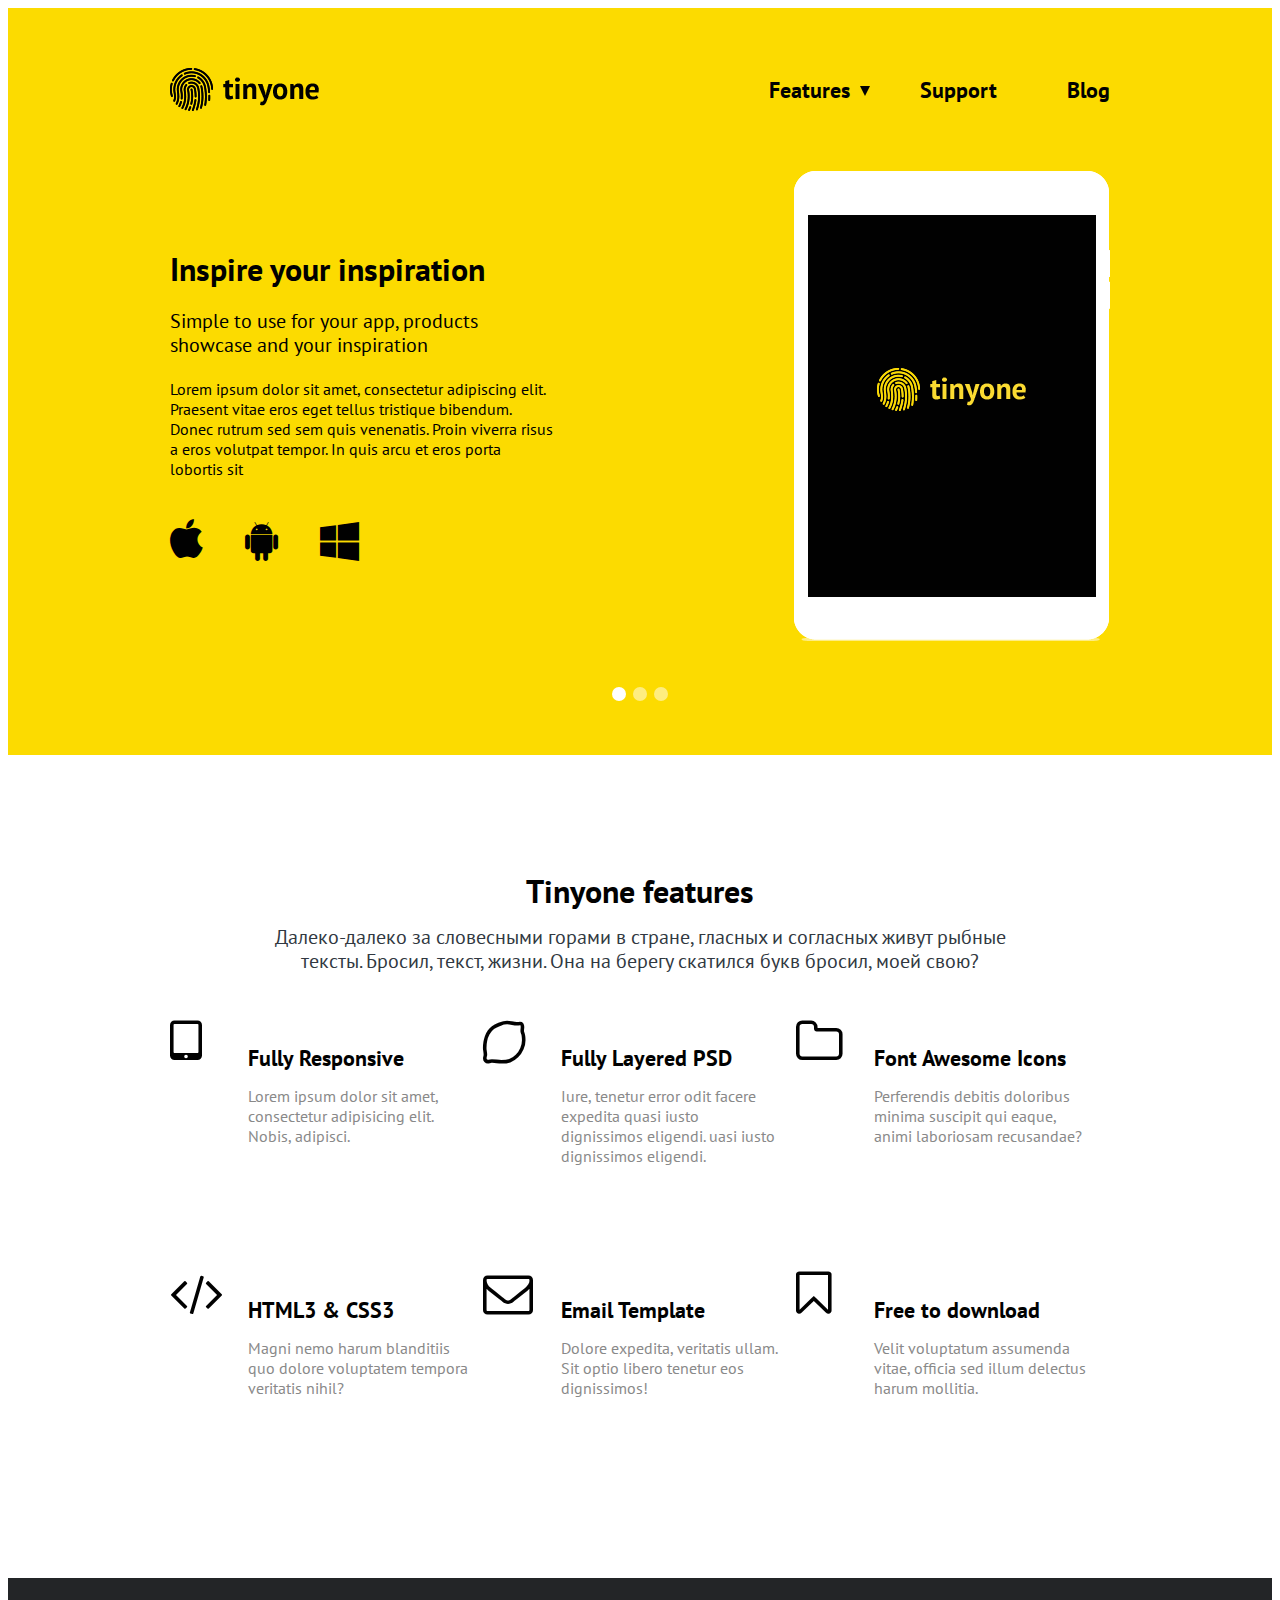
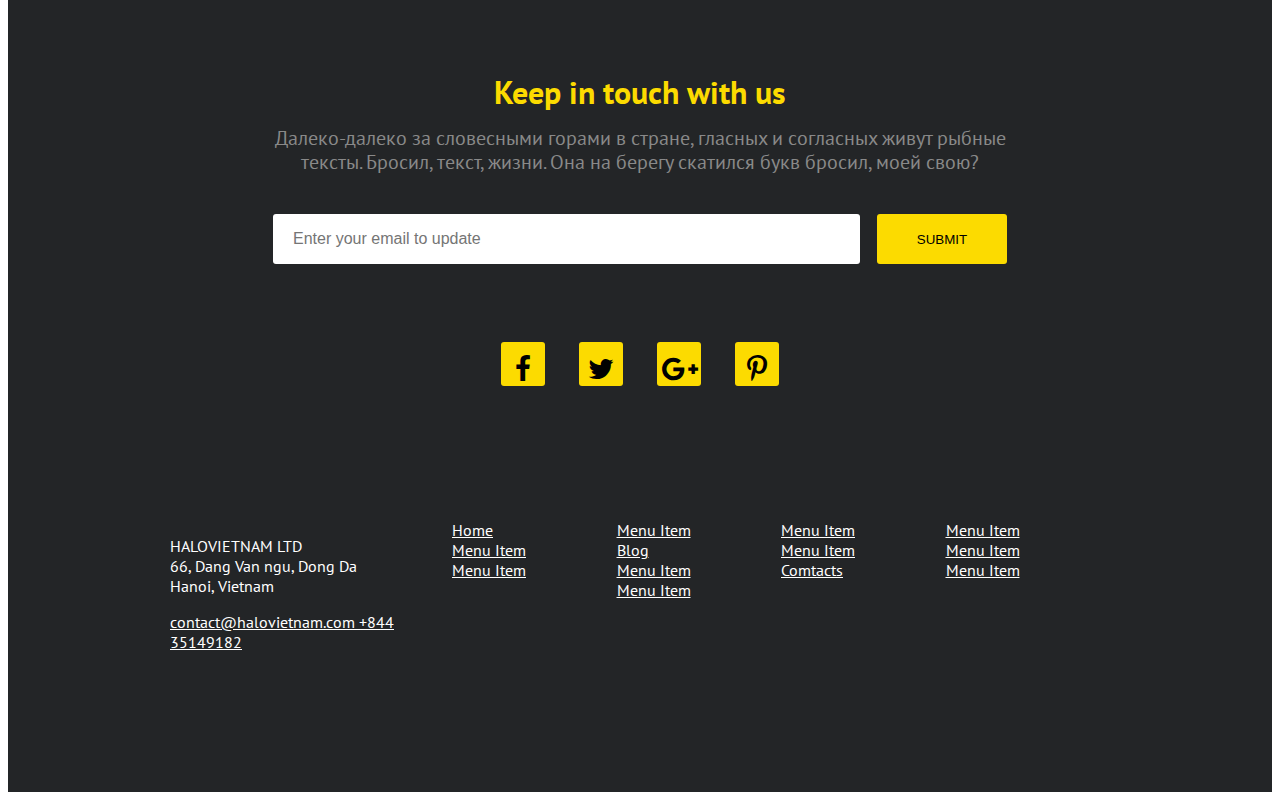
<file: index.html>
<!DOCTYPE html>
<html lang="en">

<head>
  <meta charset="UTF-8">
  <title>Tinyone</title>
  <!--  <link rel="stylesheet" href="css/reset.css">-->
  <link href="https://fonts.googleapis.com/css?family=PT+Sans:400,700" rel="stylesheet">
  <link rel="stylesheet" href="plugins/font-awesome/css/font-awesome.min.css">
  <link rel="stylesheet" href="css/styles.css">
</head>

<body>

  <header>
    <div class="container">

      <a class="logo" href="index.html">
        <img src="images/logo.png" alt="Tinyone">
      </a>

      <nav class="main-navigation">
        <ul class="menu">
          <li>
            <a href="#">Features</a>
          </li>
          <li>
            <a href="#">Support</a>
          </li>
          <li>
            <a href="#">Blog</a>
          </li>
        </ul>
      </nav>

    </div>
    <!-- .container -->
  </header>

  <main>
    <section class="slider">
      <div class="container">

        <div class="slide-content">
          <div class="slider-columns info">
            <h2 class="title">Inspire your inspiration</h2>
            <h3 class="subtitle">Simple to use for your app, products showcase and your inspiration</h3>
            <p class="text">Lorem ipsum dolor sit amet, consectetur adipiscing elit. Praesent vitae eros eget tellus tristique bibendum. Donec rutrum sed sem quis venenatis. Proin viverra risus a eros volutpat tempor. In quis arcu et eros porta lobortis sit</p>
            <ul class="os">
              <li>
                <a href="www.apple.com" target="_blank">
                  <i class="fa fa-apple" aria-hidden="true"></i>
                </a>
              </li>
              <li>
                <a href="www.android.com" target="_blank">
                  <i class="fa fa-android" aria-hidden="true"></i>
                </a>
              </li>
              <li>
                <a href="www.windows.com" target="_blank">
                  <i class="fa fa-windows" aria-hidden="true"></i>
                </a>
              </li>
            </ul>
          </div>
          <!-- .info -->
          <div class="slider-columns image">
            <img src="images/ipad.png" alt="Ipad">
          </div>
          <!-- .image -->
        </div>

        <ul class="slide-nav">
          <li>
            <button class="active"><span>Slide 1</span></button>
          </li>
          <li>
            <button><span>Slide 2</span></button>
          </li>
          <li>
            <button><span>Slide 3</span></button>
          </li>
        </ul>

      </div>
      <!-- .container -->
    </section>
    <section class="features">
      <div class="container">

        <div class="header-section">
          <h1 class="header-title">Tinyone features</h1>
          <h3 class="header-subtitle">Далеко-далеко за словесными горами в стране, гласных и согласных живут рыбные тексты. Бросил, текст, жизни. Она на берегу скатился букв бросил, моей свою?</h3>
        </div>
        <!-- .header-section-->

        <div class="features-content">
          <ul class="features-list">
            <li>
              <div class="list-column icon">
                <i class="fa fa-tablet" aria-hidden="true"></i>
              </div>
              <div class="list-column info">
                <h4 class="title">Fully Responsive</h4>
                <p class="text">Lorem ipsum dolor sit amet, consectetur adipisicing elit. Nobis, adipisci.</p>
              </div>
            </li>
            <li>
              <div class="list-column icon">
                <i class="fa fa-lemon-o" aria-hidden="true"></i>
              </div>
              <div class="list-column info">
                <h4 class="title">Fully Layered PSD</h4>
                <p class="text">Iure, tenetur error odit facere expedita quasi iusto dignissimos eligendi. uasi iusto dignissimos eligendi.</p>
              </div>
            </li>
            <li>
              <div class="list-column icon">
                <i class="fa fa-folder-o" aria-hidden="true"></i>
              </div>
              <div class="list-column info">
                <h4 class="title">Font Awesome Icons</h4>
                <p class="text">Perferendis debitis doloribus minima suscipit qui eaque, animi laboriosam recusandae?</p>
              </div>
            </li>
            <li>
              <div class="list-column icon">
                <i class="fa fa-code" aria-hidden="true"></i>
              </div>
              <div class="list-column info">
                <h4 class="title">HTML3 &amp; CSS3</h4>
                <p class="text">Magni nemo harum blanditiis quo dolore voluptatem tempora veritatis nihil?</p>
              </div>
            </li>
            <li>
              <div class="list-column icon">
                <i class="fa fa-envelope-o" aria-hidden="true"></i>
              </div>
              <div class="list-column info">
                <h4 class="title">Email Template</h4>
                <p class="text">Dolore expedita, veritatis ullam. Sit optio libero tenetur eos dignissimos!</p>
              </div>
            </li>
            <li>
              <div class="list-column icon">
                <i class="fa fa-bookmark-o" aria-hidden="true"></i>
              </div>
              <div class="list-column info">
                <h4 class="title">Free to download</h4>
                <p class="text">Velit voluptatum assumenda vitae, officia sed illum delectus harum mollitia.</p>
              </div>
            </li>
          </ul>
        </div>
        <!-- .features-content-->

      </div>
      <!-- .container-->
    </section>
    <!-- .features -->
    <section class="contacts">
      <div class="container">

        <div class="header-section">
          <h1 class="header-title">Keep in touch with us</h1>
          <h3 class="header-subtitle">Далеко-далеко за словесными горами в стране, гласных и согласных живут рыбные тексты. Бросил, текст, жизни. Она на берегу скатился букв бросил, моей свою?</h3>
        </div>
        <!-- .header-section-->

      </div>
      <!-- .container -->
      <div class="container small-container">
        <form action="thank-you.html" method="POST" target="_blank">
          <p class="form-left">
            <input type="email" name="Email" placeholder="Enter your email to update" required>
          </p>
          <p class="form-right">
            <input type="submit">
          </p>
        </form>

        <ul class="os social">
          <li>
            <a href="#" target="_blank">
              <i class="fa fa-facebook" aria-hidden="true"></i>
            </a>
          </li>
          <li>
            <a href="#" target="_blank">
              <i class="fa fa-twitter" aria-hidden="true"></i>
            </a>
          </li>
          <li>
            <a href="#" target="_blank">
              <i class="fa fa-google-plus" aria-hidden="true"></i>
            </a>
          </li>
          <li>
            <a href="#" target="_blank">
              <i class="fa fa-pinterest-p" aria-hidden="true"></i>
            </a>
          </li>
        </ul>
        <!-- .social -->

      </div>
      <!-- .container -->
    </section>
    <!-- .contacts -->
  </main>

  <footer>
    <div class="container">

      <div class="footer-col info">
        <p class="address">HALOVIETNAM LTD
          <br> 66, Dang Van ngu, Dong Da
          <br> Hanoi, Vietnam
        </p>
        <a href="mailto:contact@halovietnam.com">
          contact@halovietnam.com
        </a>
        <a href="tel:+84435149182">+844 35149182</a>

      </div>
      <!-- .info -->

      <div class="footer-col menus">
      <ul>
        <li><a href="">Home</a></li>
        <li><a href="">Menu Item</a></li>
        <li><a href="">Menu Item</a></li>
      </ul>
      <ul>
        <li><a href="">Menu Item</a></li>
        <li><a href="">Blog</a></li>
        <li><a href="">Menu Item</a></li>
        <li><a href="">Menu Item</a></li>
      </ul>
      <ul>
        <li><a href="">Menu Item</a></li>
        <li><a href="">Menu Item</a></li>
        <li><a href="">Comtacts</a></li>
      </ul>
      <ul>
        <li><a href="">Menu Item</a></li>
        <li><a href="">Menu Item</a></li>
        <li><a href="">Menu Item</a></li>
      </ul>
      </div>
      <!-- .menus -->

    </div>
    <!-- .container -->
  </footer>

</body>

</html>
</file>
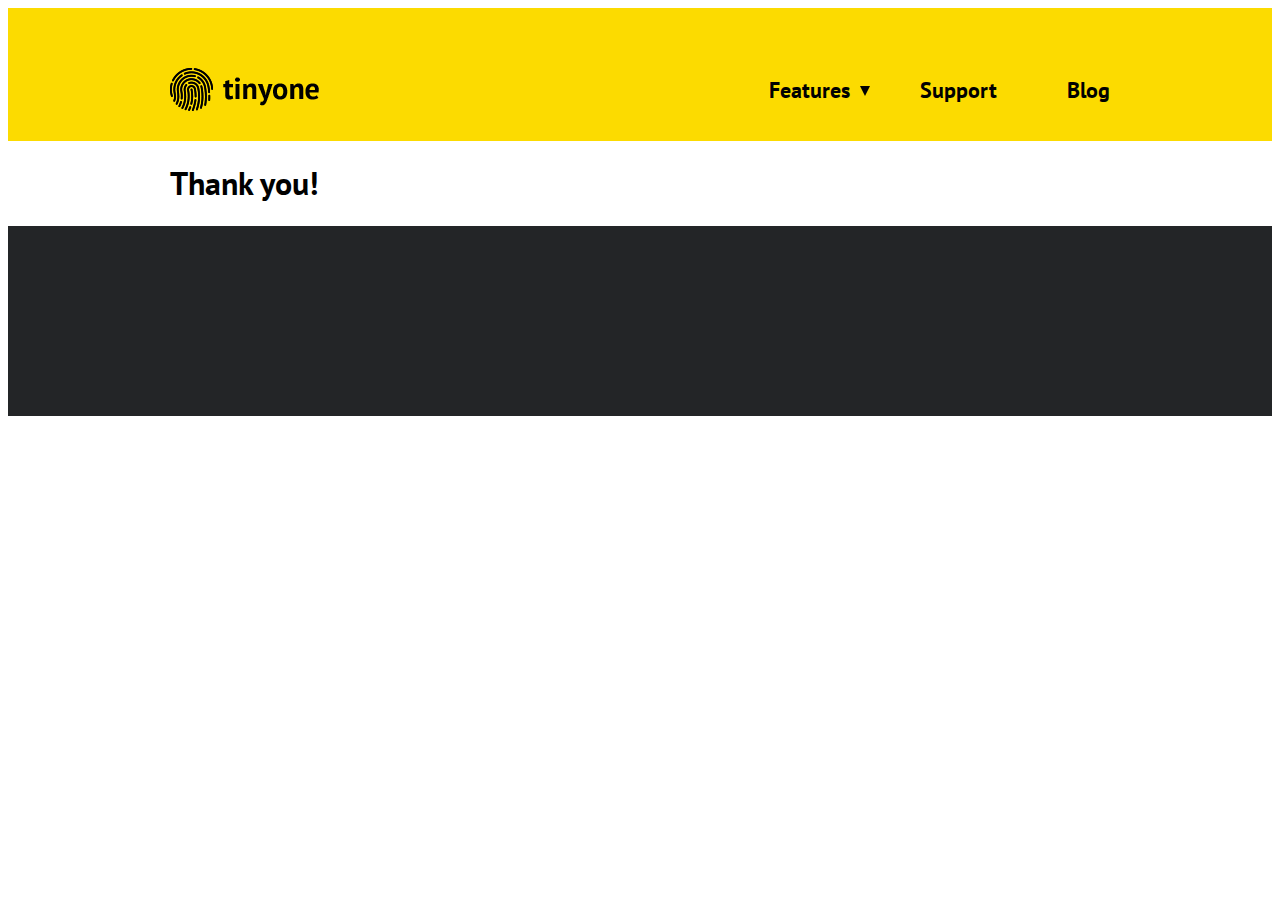
<file: thank-you.html>
<!DOCTYPE html>
<html lang="en">

<head>
  <meta charset="UTF-8">
  <title>Tinyone</title>
  <!--  <link rel="stylesheet" href="css/reset.css">-->
  <link href="https://fonts.googleapis.com/css?family=PT+Sans:400,700" rel="stylesheet">
  <link rel="stylesheet" href="plugins/font-awesome/css/font-awesome.min.css">
  <link rel="stylesheet" href="css/styles.css">
</head>

<body>

  <header>
    <div class="container">

      <a class="logo" href="index.html">
        <img src="images/logo.png" alt="Tinyone">
      </a>

      <nav class="main-navigation">
        <ul class="menu">
          <li>
            <a href="#">Features</a>
          </li>
          <li>
            <a href="#">Support</a>
          </li>
          <li>
            <a href="#">Blog</a>
          </li>
        </ul>
      </nav>

    </div>
    <!-- .container -->
  </header>

  <main>
    <div class="container">
      <h1>Thank you!</h1>
    </div>
  </main>

  <footer></footer>

</body>

</html>
</file>
<file: css/styles.css>
/*@import url(reset.css);*/


/*--------------------------------------
Common
---------------------------------------*/

* {
  box-sizing: border-box;
}
body {
  font-family: 'PT Sans', sans-serif;
}
.container {
  max-width: 960px;
  margin: 0 auto;
  padding: 0 10px;
}
.small-container {
  max-width: 780px;
  padding: 0 23px;
}
a:focus {
  outline: none;
}
.header-section {
  width: 80%;
  margin: 0 auto;
  padding-bottom: 24px;
  text-align: center;
}
.header-section .header-title {
  margin-top: 0;
  margin-bottom: 16px;
  font-size: 32px;
  font-weight: 700;
  line-height: 36px;
}
.header-section .header-subtitle {
  margin-top: 0;
  margin-bottom: 16px;
  font-size: 20px;
  font-weight: 400;
  line-height: 24px;
}

/*--------------------------------------
Header
---------------------------------------*/

header {
  padding-top: 60px;
  padding-bottom: 30px;
  background-color: #fcdb00;
}
header .container {
  font-size: 0;
}
.logo {
  display: inline-block;
  width: 30%;
  vertical-align: middle;
}
.main-navigation {
  display: inline-block;
  width: 70%;
  vertical-align: middle;
}
.menu {
  list-style: none;
  padding-left: 0;
  margin: 0;
  text-align: right;
}
.menu li {
  display: inline-block;
  margin-right: 70px;
}
.menu li:last-child {
  margin-right: 0;
}
.menu li a {
  color: #010101;
  font-size: 22px;
  font-weight: 700;
  text-decoration: none;
  transition: color .3s ease;
}
.menu li a:hover {
  color: gray;
}
.menu li:first-child a {
  position: relative;
}
.menu li:first-child a:after {
  content: '';
  display: block;
  width: 0;
  height: 0;
  border-left: 5px solid transparent;
  border-right: 5px solid transparent;
  border-top: 10px solid #010101;
  position: absolute;
  top: 10px;
  right: -20px;
  transition: all .3s ease;
}
.menu li:first-child a:hover:after {
  border-top: 10px solid gray;
}

/*--------------------------------------
Slider
---------------------------------------*/

.slider {
  padding-top: 30px;
  padding-bottom: 50px;
  background-color: #fcdb00;
}
.slider .slide-content {
  margin-bottom: 44px;
  font-size: 0;
}
.slider .slider-columns {
  vertical-align: middle;
  display: inline-block;
  width: 50%;
}
.slider .info {
  padding-right: 9%;
  box-sizing: border-box;
  font-size: 16px;
  font-weight: 400;
  line-height: 20px;
}
.slider .image {
  text-align: right;
}
.slider .title {
  margin-top: 0;
  margin-bottom: 22px;
  font-size: 32px;
  font-weight: 700;
  line-height: 36px;
}
.slider .subtitle {
  margin-top: 0;
  margin-bottom: 22px;
  font-size: 20px;
  font-weight: 400;
  line-height: 24px;
}
.slider .text {
  margin-top: 0;
  margin-bottom: 40px;
}
.os {
  margin: 0;
  padding-left: 0;
  list-style: none;
}
.os li {
  display: inline-block;
  margin-right: 38px;
}
.os li:last-child {
  margin-right: 0;
}
.os li a {
  color: #010101;
  font-size: 42px;
  font-weight: 400;
  line-height: 20px;
}
.slide-nav {
  margin: 0;
  padding-left: 0;
  list-style: none;
  font-size: 0;
  text-align: center;
}
.slide-nav li {
  display: inline-block;
  font-size: 16px;
}
.slide-nav button {
  position: relative;
  width: 14px;
  height: 14px;
  padding: 0;
  border-radius: 50px;
  border: 0;
  background-color: rgba(255, 255, 255, .5);
  transition: all .3s ease;
}
.slide-nav button.active {
  background-color: #fff;
}
.slide-nav button:focus {
  outline: none;
}
.slide-nav button:hover {
  cursor: pointer;
  background-color: #fff;
}
.slide-nav li:nth-child(2) button {
  margin: 0 7px;
}
.slide-nav button span {
  visibility: hidden;
  position: absolute;
}

/*--------------------------------------
Features
---------------------------------------*/

.features {
  padding-top: 118px;
  padding-bottom: 78px;
}
.features .header-title {
  color: #010101;
}
.features .header-subtitle {
  color: #313841;
}
.features-list {
  margin: 0;
  padding-left: 0;
  padding-top: 4px;
  list-style: none;
  font-size: 0;
}
.features-list li {
  width: 33.3%;
  margin-bottom: 86px;
  display: inline-block;
  font-size: 0;
}
.features-list .icon {
  width: 20%;
  color: #010101;
  font-size: 50px;
  font-weight: 400;
  line-height: 32px;
}
.features-list .info {
  width: 80%;
  padding: 0 15px;
  font-size: 16px;
  font-weight: 400;
  line-height: 20px;
  color: #898989;
}
.features-list .info .title {
  margin-bottom: 15px;
  font-size: 22px;
  font-weight: 700;
  line-height: 24px;
  color: #010101;
}
.features-list .text {
  word-break: break-word;
}
.features-list .list-column {
  display: inline-block;
  vertical-align: top;
}

/*--------------------------------------
Contacts
---------------------------------------*/

.contacts {
  padding-top: 96px;
  padding-bottom: 50px;
  background-color: #232527;
}
.contacts .header-title {
  color: #fcdb00;
}
.contacts .header-subtitle {
  color: #898989;
}
.contacts form {
  padding-bottom: 78px;
  font-size: 0;
}
.contacts form .form-left {
  display: inline-block;
  width: 80%;
}
.contacts form .form-right {
  display: inline-block;
  width: 20%;
  text-align: right;
}
.contacts form input[type="email"] {
  height: 50px;
  width: 100%;
  line-height: 50px;
  padding: 0 20px;
  border: none;
  border-radius: 3px;
  font-size: 16px;
}
.contacts form input[type="email"]:focus {
  outline-color: #fcdb00;
}
.contacts form input[type="submit"] {
  width: 130px;
  height: 50px;
  border: none;
  border-radius: 3px;
  background-color: #fcdb00;
  color: #010101;
  text-transform: uppercase;
  transition: all .3s ease;
}
.contacts form input[type="submit"]:focus {
  outline-color: #fcdb00;
}
.contacts form input[type="submit"]:hover {
  cursor: pointer;
  background-color: darkorange;
}
.social {
  text-align: center;
  margin-bottom: 34px;
}
.social li {
  width: 44px;
  height: 44px;
  padding: 5px;
  margin-right: 30px;
  border-radius: 3px;
  text-align: center;
  background-color: #fcdb00;
  transition: all .3s ease;
}
.social li a {
  font-size: 28px;
  line-height: 44px;
}
.social li:hover {
  background-color: darkorange;
}

/*--------------------------------------
Footer
---------------------------------------*/

footer {
  padding-top: 50px;
  padding-bottom: 140px;
  background-color: #232527;
  color: white;
}
footer a {
  color: white;
}
footer .container {
  font-size: 0;
}
.footer-col {
  display: inline-block;
  vertical-align: top;
}
.footer-col.info {
  width: 30%;
  font-size: 16px;
}
.footer-col.menus {
  width: 70%;
  font-size: 0;
}
.footer-col.menus ul {
  width: 25%;
  display: inline-block;
  margin: 0;
  padding-left: 0;
  list-style: none;
  vertical-align: top;
}
.footer-col.menus ul li {
  font-size: 16px;
}
</file>
